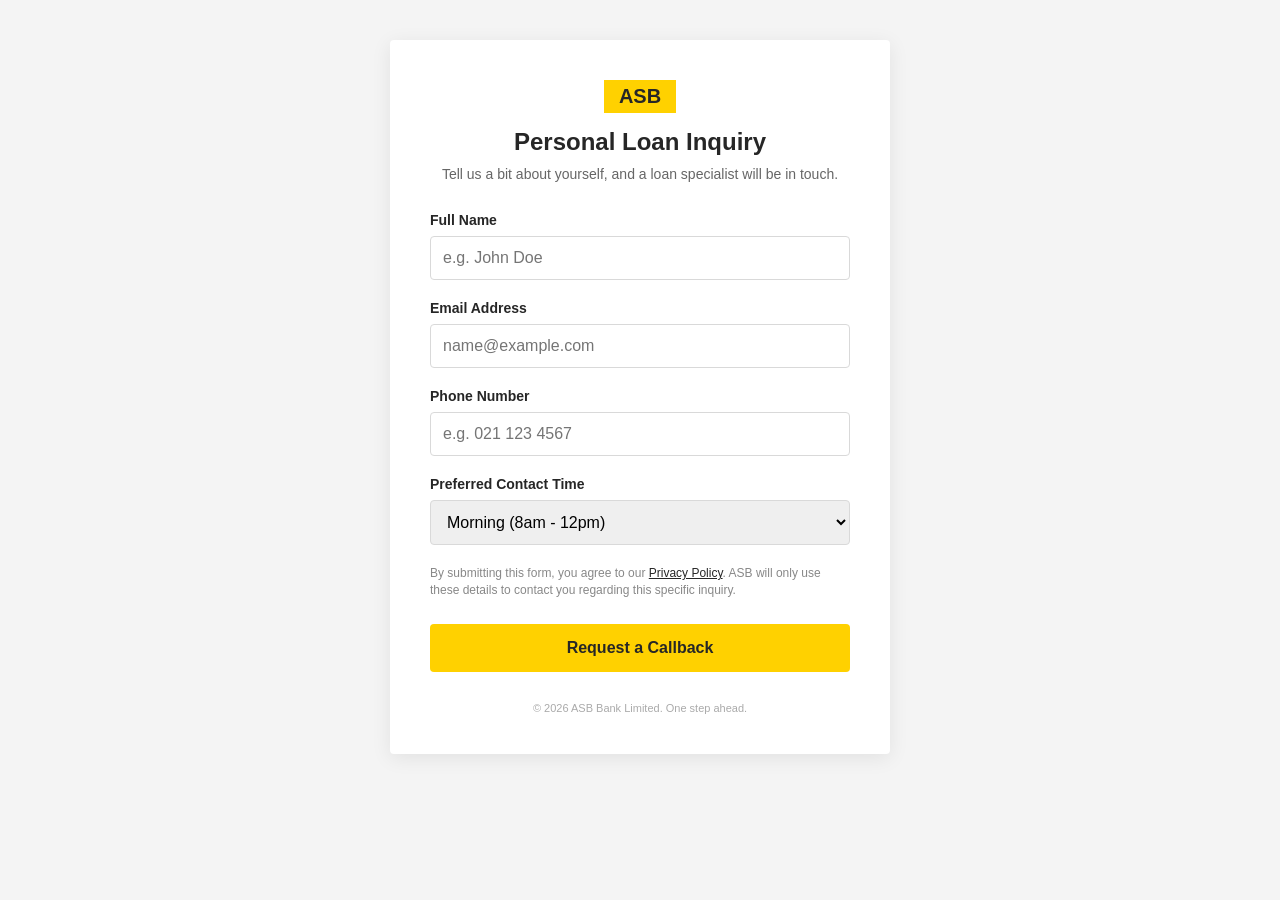
<file: lead-capture/index.html>
<!DOCTYPE html>
<html lang="en">
<head>
    <meta charset="UTF-8">
    <meta name="viewport" content="width=device-width, initial-scale=1.0">
    <title>ASB Lead Capture - Personal Loan Inquiry</title>
    <!-- jQuery for demo -->
    <script src="https://code.jquery.com/jquery-3.6.0.min.js"></script>
    <link rel="stylesheet" href="style.css">
</head>
<body>

    <div class="lead-container">
        <!-- Brand Header -->
        <header class="lead-header">
            <div class="logo">ASB</div>
            <h1>Personal Loan Inquiry</h1>
            <p>Tell us a bit about yourself, and a loan specialist will be in touch.</p>
        </header>

        <!-- Lead Capture Form -->
        <section class="form-wrapper">
            <form id="leadForm" novalidate>
                
                <!-- Field: Full Name -->
                <div class="form-group">
                    <label for="fullName">Full Name</label>
                    <input type="text" id="fullName" name="fullName" placeholder="e.g. John Doe" required>
                    <span class="error-msg" id="nameError">Please enter your full name.</span>
                </div>

                <!-- Field: Email -->
                <div class="form-group">
                    <label for="email">Email Address</label>
                    <input type="email" id="email" name="email" placeholder="name@example.com" required>
                    <span class="error-msg" id="emailError">Please enter a valid email address.</span>
                </div>

                <!-- Field: Phone Number -->
                <div class="form-group">
                    <label for="phone">Phone Number</label>
                    <input type="tel" id="phone" name="phone" placeholder="e.g. 021 123 4567" required>
                    <span class="error-msg" id="phoneError">Please enter a valid NZ phone number.</span>
                </div>

                <!-- Field: Preferred Contact Time -->
                <div class="form-group">
                    <label for="contactTime">Preferred Contact Time</label>
                    <select id="contactTime" name="contactTime">
                        <option value="morning">Morning (8am - 12pm)</option>
                        <option value="afternoon">Afternoon (12pm - 5pm)</option>
                        <option value="evening">Evening (5pm - 8pm)</option>
                    </select>
                </div>

                <!-- Compliance / Privacy Note -->
                <div class="form-compliance">
                    <p>
                        By submitting this form, you agree to our <a href="#">Privacy Policy</a>. ASB will only use these details to contact you regarding this specific inquiry.
                    </p>
                </div>

                <!-- Action Button -->
                <div class="form-actions">
                    <button type="submit" id="submitBtn" class="btn-primary">
                        <span class="btn-text">Request a Callback</span>
                        <div class="loader" style="display: none;"></div>
                    </button>
                </div>
            </form>

            <!-- Success State (Hidden by default) -->
            <div id="successState" class="success-box" style="display: none;">
                <div class="success-icon">✓</div>
                <h2>Thank you, <span id="userName">Customer</span>!</h2>
                <p>Your inquiry has been received. One of our specialists will call you during your preferred time.</p>
                <button class="btn-secondary" onclick="location.reload()">Back to Home</button>
            </div>
        </section>

        <!-- Footer Footer -->
        <footer class="lead-footer">
            <p>&copy; 2026 ASB Bank Limited. One step ahead.</p>
        </footer>
    </div>

    <script src="form-logic.js"></script>
</body>
</html>
</file>
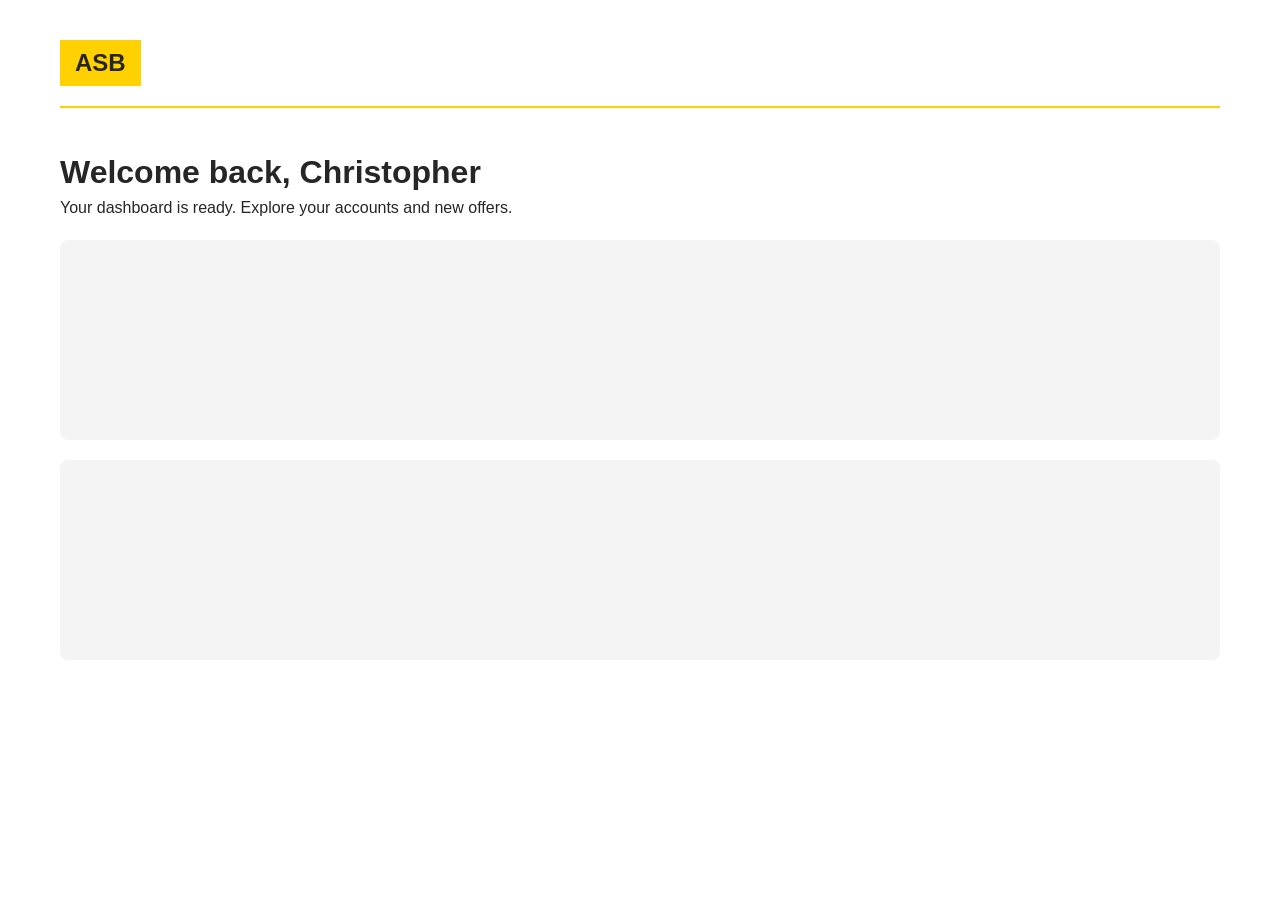
<file: nbe-popup/index.html>
<!DOCTYPE html>
<html lang="en">
<head>
    <meta charset="UTF-8">
    <meta name="viewport" content="width=device-width, initial-scale=1.0">
    <title>ASB NBE Pop-up Component</title>
    <!-- jQuery for demo -->
    <script src="https://code.jquery.com/jquery-3.6.0.min.js"></script>
    <link rel="stylesheet" href="style.css">
</head>
<body>

    <!-- Demo Background Content -->
    <div class="demo-page">
        <header>
            <div class="logo">ASB</div>
        </header>
        <main>
            <h1>Welcome back, Christopher</h1>
            <p>Your dashboard is ready. Explore your accounts and new offers.</p>
            <div class="placeholder-card"></div>
            <div class="placeholder-card"></div>
        </main>
    </div>

    <!-- NBE Pop-up Component -->
    <!-- Authorable: data-nbe-id identifies this specific offer in Analytics -->
    <div id="nbe-overlay" class="nbe-overlay" style="display: none;" data-nbe-id="visa-light-upgrade-2026">
        <div class="nbe-modal" role="dialog" aria-labelledby="nbe-title" aria-describedby="nbe-desc">
            
            <!-- Close Button -->
            <button class="nbe-close" aria-label="Close offer">&times;</button>
            
            <!-- Hero Image (Authorable) -->
            <div class="nbe-hero">
                <div class="hero-placeholder">
                    <!-- In production, this would be an <img> from AEM DAM -->
                    <span class="badge">Special Offer</span>
                </div>
            </div>

            <div class="nbe-content">
                <!-- Authorable: Title -->
                <h2 id="nbe-title">Switch to Visa Light & Save</h2>
                
                <!-- Authorable: Description -->
                <p id="nbe-desc">
                    Enjoy a lower interest rate on your purchases for the first 6 months. It's our way of helping you move forward.
                </p>

                <!-- Authorable: CTA Button -->
                <div class="nbe-actions">
                    <button class="btn-primary" id="nbe-cta">Tell me more</button>
                    <button class="btn-link nbe-dismiss">Not now</button>
                </div>
            </div>

            <!-- Compliance Disclaimer (Authorable) -->
            <footer class="nbe-footer">
                <p>T&Cs apply. Offer ends 30 June 2026.</p>
            </footer>
        </div>
    </div>

    <script src="popup.js"></script>
</body>
</html>
</file>
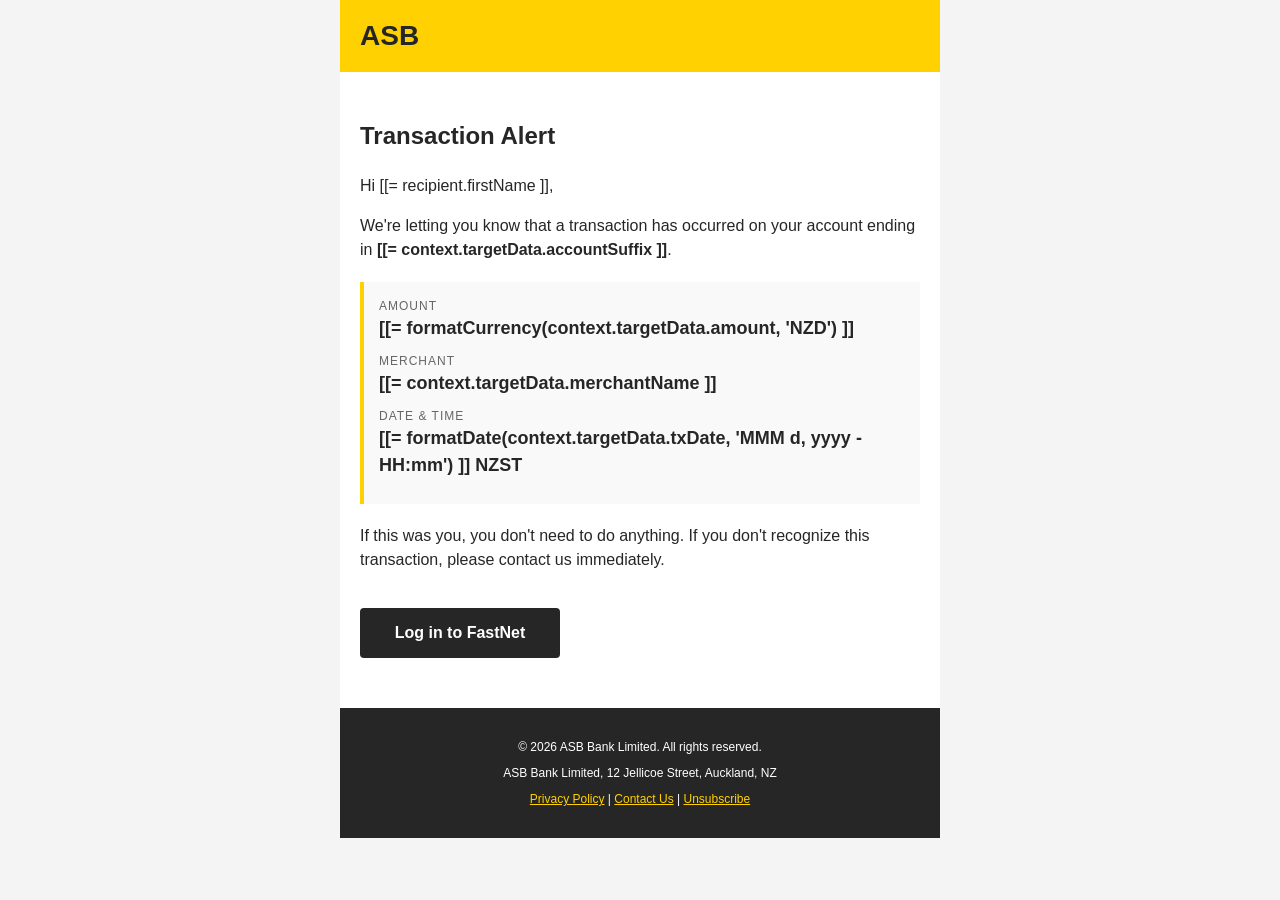
<file: email/transaction-alert.html>
<!DOCTYPE html PUBLIC "-//W3C//DTD XHTML 1.0 Transitional//EN" "http://www.w3.org/TR/xhtml1/DTD/xhtml1-transitional.dtd">
<html xmlns="http://www.w3.org/1999/xhtml" lang="en">
<head>
    <meta http-equiv="Content-Type" content="text/html; charset=UTF-8" />
    <meta name="viewport" content="width=device-width, initial-scale=1.0" />
    <title>ASB Transaction Alert</title>
    <style type="text/css">
        /* Base Styles */
        body { margin: 0; padding: 0; min-width: 100%; font-family: Arial, Helvetica, sans-serif; background-color: #f4f4f4; color: #262626; }
        table { border-spacing: 0; }
        td { padding: 0; }
        img { border: 0; }

        /* Layout */
        .wrapper { width: 100%; table-layout: fixed; background-color: #f4f4f4; padding-bottom: 40px; }
        .main { background-color: #ffffff; margin: 0 auto; width: 100%; max-width: 600px; border-spacing: 0; font-family: sans-serif; color: #262626; }

        /* Header */
        .header { background-color: #ffd100; padding: 20px; text-align: left; }
        .logo { font-size: 28px; font-weight: bold; color: #262626; text-decoration: none; }

        /* Content */
        .content { padding: 30px 20px; line-height: 1.5; }
        .title { font-size: 24px; font-weight: bold; margin-bottom: 20px; color: #262626; }
        .transaction-box { background-color: #f9f9f9; border-left: 4px solid #ffd100; padding: 15px; margin: 20px 0; }
        .label { font-size: 12px; color: #666; text-transform: uppercase; letter-spacing: 1px; }
        .value { font-size: 18px; font-weight: bold; margin-bottom: 10px; }

        /* Button */
        .button-container { padding: 20px 0; }
        .button { background-color: #262626; border-radius: 4px; color: #ffffff; display: inline-block; font-size: 16px; font-weight: bold; line-height: 50px; text-align: center; text-decoration: none; width: 200px; -webkit-text-size-adjust: none; }

        /* Footer */
        .footer { background-color: #262626; color: #ffffff; padding: 20px; text-align: center; font-size: 12px; }
        .footer a { color: #ffd100; text-decoration: underline; }

        /* Mobile Adjustments */
        @media screen and (max-width: 600px) {
            .main { width: 100% !important; }
            .button { width: 100% !important; }
        }
    </style>
</head>
<body>
    <center class="wrapper">
        <table class="main" role="presentation">
            <!-- Header -->
            <tr>
                <td class="header">
                    <div class="logo">ASB</div>
                </td>
            </tr>

            <!-- Adobe Campaign Standard (ACS) Template Section -->
            <tr>
                <td class="content">
                    <h1 class="title">Transaction Alert</h1>
                    
                    <!-- ACS Personalization: Using recipient schema -->
                    <p>Hi [[= recipient.firstName ]],</p>
                    
                    <p>We're letting you know that a transaction has occurred on your account ending in <strong>[[= context.targetData.accountSuffix ]]</strong>.</p>
                    
                    <div class="transaction-box">
                        <div class="label">Amount</div>
                        <!-- ACS Mapping: Real-time transaction data -->
                        <div class="value">[[= formatCurrency(context.targetData.amount, 'NZD') ]]</div>
                        
                        <div class="label">Merchant</div>
                        <div class="value">[[= context.targetData.merchantName ]]</div>
                        
                        <div class="label">Date & Time</div>
                        <div class="value">[[= formatDate(context.targetData.txDate, 'MMM d, yyyy - HH:mm') ]] NZST</div>
                    </div>

                    <p>If this was you, you don't need to do anything. If you don't recognize this transaction, please contact us immediately.</p>
                    
                    <div class="button-container">
                        <!-- ACS Tracking: Automated URL tracking enabled -->
                        <a href="[[= context.targetData.loginUrl ]]" class="button">Log in to FastNet</a>
                    </div>
                </td>
            </tr>

            <!-- Footer -->
            <tr>
                <td class="footer">
                    <p>&copy; 2026 ASB Bank Limited. All rights reserved.</p>
                    <p>ASB Bank Limited, 12 Jellicoe Street, Auckland, NZ</p>
                    <p>
                        <a href="#">Privacy Policy</a> | 
                        <a href="#">Contact Us</a> | 
                        <a href="#">Unsubscribe</a>
                    </p>
                </td>
            </tr>
        </table>
    </center>
</body>
</html>
</file>
<file: lead-capture/style.css>
/* ASB Brand Theme for Lead Capture */
:root {
    --asb-yellow: #FFD100;
    --asb-charcoal: #262626;
    --asb-white: #FFFFFF;
    --asb-gray-light: #F4F4F4;
    --asb-gray-med: #D9D9D9;
    --asb-error: #D0021B;
    --asb-success: #28a745;
}

* {
    box-sizing: border-box;
    margin: 0;
    padding: 0;
}

body {
    font-family: 'Segoe UI', Tahoma, Geneva, Verdana, sans-serif;
    background-color: var(--asb-gray-light);
    color: var(--asb-charcoal);
    display: flex;
    justify-content: center;
    padding: 40px 20px;
}

.lead-container {
    background: var(--asb-white);
    width: 100%;
    max-width: 500px;
    padding: 40px;
    border-radius: 4px;
    box-shadow: 0 4px 20px rgba(0,0,0,0.08);
}

/* Header */
.lead-header {
    text-align: center;
    margin-bottom: 30px;
}

.logo {
    display: inline-block;
    background: var(--asb-yellow);
    padding: 5px 15px;
    font-weight: bold;
    font-size: 20px;
    margin-bottom: 15px;
}

.lead-header h1 {
    font-size: 24px;
    margin-bottom: 10px;
}

.lead-header p {
    font-size: 14px;
    color: #666;
}

/* Form Styles */
.form-group {
    margin-bottom: 20px;
}

.form-group label {
    display: block;
    font-size: 14px;
    font-weight: bold;
    margin-bottom: 8px;
}

.form-group input, 
.form-group select {
    width: 100%;
    padding: 12px;
    border: 1px solid var(--asb-gray-med);
    border-radius: 4px;
    font-size: 16px;
    transition: border-color 0.2s;
}

.form-group input:focus {
    outline: none;
    border-color: var(--asb-yellow);
    box-shadow: 0 0 0 2px rgba(255, 209, 0, 0.2);
}

.form-group input.invalid {
    border-color: var(--asb-error);
}

.error-msg {
    color: var(--asb-error);
    font-size: 12px;
    margin-top: 5px;
    display: none;
}

/* Compliance */
.form-compliance {
    font-size: 12px;
    color: #888;
    margin-bottom: 25px;
    line-height: 1.4;
}

.form-compliance a {
    color: var(--asb-charcoal);
    text-decoration: underline;
}

/* Buttons */
.btn-primary {
    width: 100%;
    background: var(--asb-yellow);
    border: none;
    padding: 15px;
    font-size: 16px;
    font-weight: bold;
    color: var(--asb-charcoal);
    cursor: pointer;
    border-radius: 4px;
    display: flex;
    justify-content: center;
    align-items: center;
    transition: background 0.2s;
}

.btn-primary:hover {
    background: #e6bc00;
    box-shadow: 0 4px 12px rgba(255, 209, 0, 0.3);
}

.btn-primary:active {
    transform: scale(0.98);
}

/* Better Focus Visibility */
input:focus, select:focus {
    border-color: var(--asb-yellow) !important;
    box-shadow: 0 0 0 3px rgba(255, 209, 0, 0.25) !important;
}

.btn-secondary:hover {
    background: var(--asb-gray-light);
    border-color: var(--asb-charcoal);
}

.form-group input, 
.form-group select {
    transition: all 0.2s ease;
}
.btn-secondary {
    background: none;
    border: 1px solid var(--asb-gray-med);
    padding: 10px 20px;
    cursor: pointer;
    margin-top: 20px;
}

/* Success Box */
.success-box {
    text-align: center;
    padding: 20px 0;
    animation: fadeIn 0.5s ease-in;
}

@keyframes fadeIn {
    from { opacity: 0; transform: translateY(10px); }
    to { opacity: 1; transform: translateY(0); }
}

.success-icon {
    font-size: 48px;
    color: var(--asb-success);
    margin-bottom: 15px;
}

/* Loader */
.loader {
    border: 3px solid rgba(0,0,0,0.1);
    border-top: 3px solid var(--asb-charcoal);
    border-radius: 50%;
    width: 20px;
    height: 20px;
    animation: spin 0.8s linear infinite;
}

@keyframes spin {
    0% { transform: rotate(0deg); }
    100% { transform: rotate(360deg); }
}

/* Footer */
.lead-footer {
    margin-top: 30px;
    text-align: center;
    font-size: 11px;
    color: #aaa;
}
</file>
<file: nbe-popup/style.css>
/* ASB Brand Variables */
:root {
    --asb-yellow: #FFD100;
    --asb-charcoal: #262626;
    --asb-white: #FFFFFF;
    --asb-gray-light: #F4F4F4;
    --asb-gray-med: #D9D9D9;
    --overlay-bg: rgba(0, 0, 0, 0.7);
}

* {
    box-sizing: border-box;
    margin: 0;
    padding: 0;
}

body {
    font-family: 'Segoe UI', Tahoma, Geneva, Verdana, sans-serif;
    color: var(--asb-charcoal);
    line-height: 1.5;
}

/* Demo Background Styles */
.demo-page {
    padding: 20px;
    max-width: 1200px;
    margin: 0 auto;
}

header {
    padding: 20px 0;
    border-bottom: 2px solid var(--asb-yellow);
    margin-bottom: 40px;
}

.logo {
    font-weight: bold;
    font-size: 24px;
    background: var(--asb-yellow);
    display: inline-block;
    padding: 5px 15px;
}

.placeholder-card {
    height: 200px;
    background: var(--asb-gray-light);
    margin: 20px 0;
    border-radius: 8px;
}

/* NBE Component Styles */
.nbe-overlay {
    position: fixed;
    top: 0;
    left: 0;
    width: 100%;
    height: 100%;
    background: var(--overlay-bg);
    display: flex;
    align-items: center;
    justify-content: center;
    z-index: 1000;
    padding: 20px;
}

.nbe-modal {
    background: var(--asb-white);
    width: 100%;
    max-width: 450px;
    border-radius: 4px;
    position: relative;
    overflow: hidden;
    box-shadow: 0 10px 30px rgba(0,0,0,0.3);
    animation: slideUp 0.4s ease-out;
}

@keyframes slideUp {
    from { transform: translateY(50px); opacity: 0; }
    to { transform: translateY(0); opacity: 1; }
}

.nbe-close {
    position: absolute;
    top: 15px;
    right: 15px;
    background: none;
    border: none;
    font-size: 28px;
    color: var(--asb-white);
    cursor: pointer;
    z-index: 10;
    text-shadow: 0 1px 3px rgba(0,0,0,0.5);
}

.nbe-hero {
    height: 180px;
    background: var(--asb-charcoal);
    display: flex;
    align-items: center;
    justify-content: center;
    position: relative;
}

.hero-placeholder {
    width: 100%;
    height: 100%;
    background: linear-gradient(135deg, var(--asb-charcoal) 0%, #444 100%);
    display: flex;
    align-items: center;
    justify-content: center;
}

.badge {
    background: var(--asb-yellow);
    color: var(--asb-charcoal);
    padding: 4px 12px;
    font-size: 12px;
    font-weight: bold;
    text-transform: uppercase;
    border-radius: 20px;
}

.nbe-content {
    padding: 30px;
    text-align: center;
}

.nbe-content h2 {
    font-size: 24px;
    margin-bottom: 15px;
    font-weight: 700;
}

.nbe-content p {
    font-size: 16px;
    color: #555;
    margin-bottom: 25px;
}

.nbe-actions {
    display: flex;
    flex-direction: column;
    gap: 10px;
}

.btn-primary {
    background: var(--asb-yellow);
    border: none;
    padding: 12px 25px;
    font-size: 16px;
    font-weight: bold;
    color: var(--asb-charcoal);
    cursor: pointer;
    border-radius: 4px;
    transition: background 0.2s;
}

.btn-primary:hover {
    background: #e6bc00;
    box-shadow: 0 4px 12px rgba(255, 209, 0, 0.4);
}

.btn-primary:active {
    transform: scale(0.97);
}

.btn-link:hover {
    color: var(--asb-charcoal);
}

/* Accessibility Focus States */
button:focus-visible {
    outline: 3px solid var(--asb-yellow);
    outline-offset: 3px;
}

.nbe-close:hover {
    transform: rotate(90deg);
    transition: transform 0.2s ease;
}

/* Responsive Audit Adjustments */
@media (max-width: 320px) {
    .nbe-content {
        padding: 20px;
    }
    .nbe-content h2 {
        font-size: 18px;
    }
}
.btn-link {
    background: none;
    border: none;
    color: #666;
    text-decoration: underline;
    cursor: pointer;
    font-size: 14px;
}

.nbe-footer {
    padding: 15px;
    background: var(--asb-gray-light);
    border-top: 1px solid var(--asb-gray-med);
    text-align: center;
}

.nbe-footer p {
    font-size: 11px;
    color: #888;
}

/* Mobile Adjustments */
@media (max-width: 480px) {
    .nbe-modal {
        max-width: 100%;
    }
    
    .nbe-content h2 {
        font-size: 20px;
    }
}
</file>
